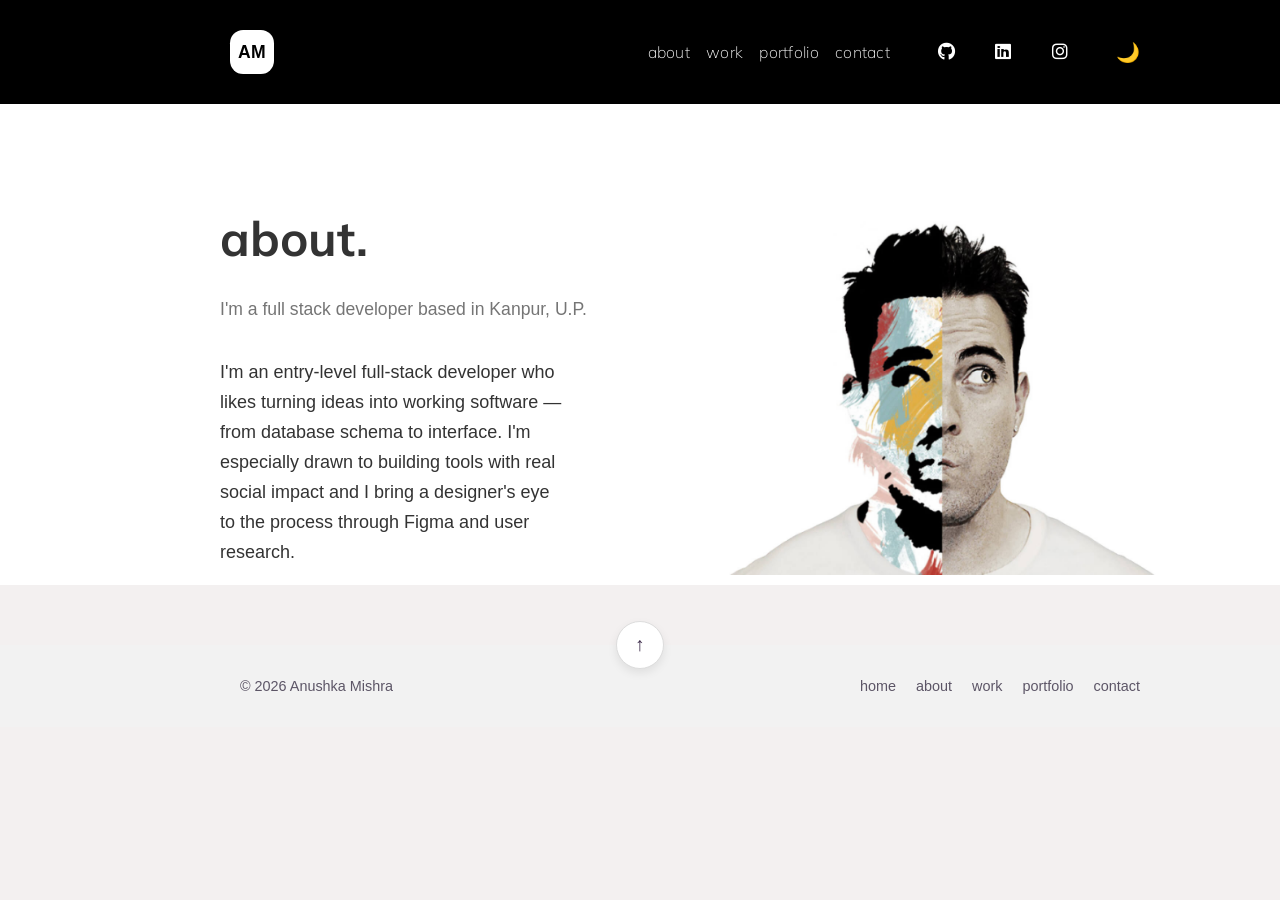
<file: about.html>
<!DOCTYPE html>
<html lang="en">
<head>
  <meta charset="UTF-8">
  <meta name="viewport" content="width=device-width, initial-scale=1.0">
  <title>About - Anushka Mishra</title>
  <link rel="stylesheet" href="style.css">
  <link rel="stylesheet" href="https://cdnjs.cloudflare.com/ajax/libs/font-awesome/6.5.1/css/all.min.css">
  <link href="https://fonts.googleapis.com/css2?family=Mulish:wght@400;600;700&display=swap" rel="stylesheet">
</head>

<body class="sec1">

<nav>
  <a href="index.html" class="logo-badge">AM</a>
  <div class="nav-group">
    <ul id="nav-links">
      <li><a href="about.html">about</a></li>
      <li><a href="work.html">work</a></li>
      <li><a href="portfolio.html">portfolio</a></li>
      <li><a href="contact.html">contact</a></li>
    </ul>
    <div class="nav-right">
      <div class="social-icons">
        <a href="https://github.com/nushka08" target="_blank" rel="noopener"><i class="fa-brands fa-github"></i></a>
        <a href="https://linkedin.com/in/anushka-mishra-" target="_blank" rel="noopener"><i class="fa-brands fa-linkedin"></i></a>
        <a href="https://instagram.com/a_nushka_888" target="_blank" rel="noopener"><i class="fa-brands fa-instagram"></i></a>
      </div>
      <button id="theme-btn">🌙</button>
      <button id="menu-btn">☰</button>
    </div>
  </div>
</nav>
<section class="contact-hero">
    <div class="contact-hero-grid">
        <div >
        <h1>about.</h1>
        <p class="desc1">I'm a full stack developer based in Kanpur, U.P.</p>
        <p class="desc2">I'm an entry-level full-stack developer who likes turning ideas into working software — from database schema to interface. I'm especially drawn to building tools with real social impact and I bring a designer's eye to the process through Figma and user research.</p>
        </div>
      <div class="contact-hero-image">
        <img src="1.png" alt="Anushka">
      </div>
    </div>
</section>


<footer>
  <a href="#top" class="back-to-top">↑</a>
  <div class="footer-content">
    <p class="footer-copy">© 2026 Anushka Mishra</p>
    <ul class="footer-links">
      <li><a href="index.html">home</a></li>
      <li><a href="about.html">about</a></li>
      <li><a href="work.html">work</a></li>
      <li><a href="portfolio.html">portfolio</a></li>
      <li><a href="contact.html">contact</a></li>
    </ul>
  </div>
</footer>
</div>
<script src="script.js"></script>
</body>
</html>
</file>
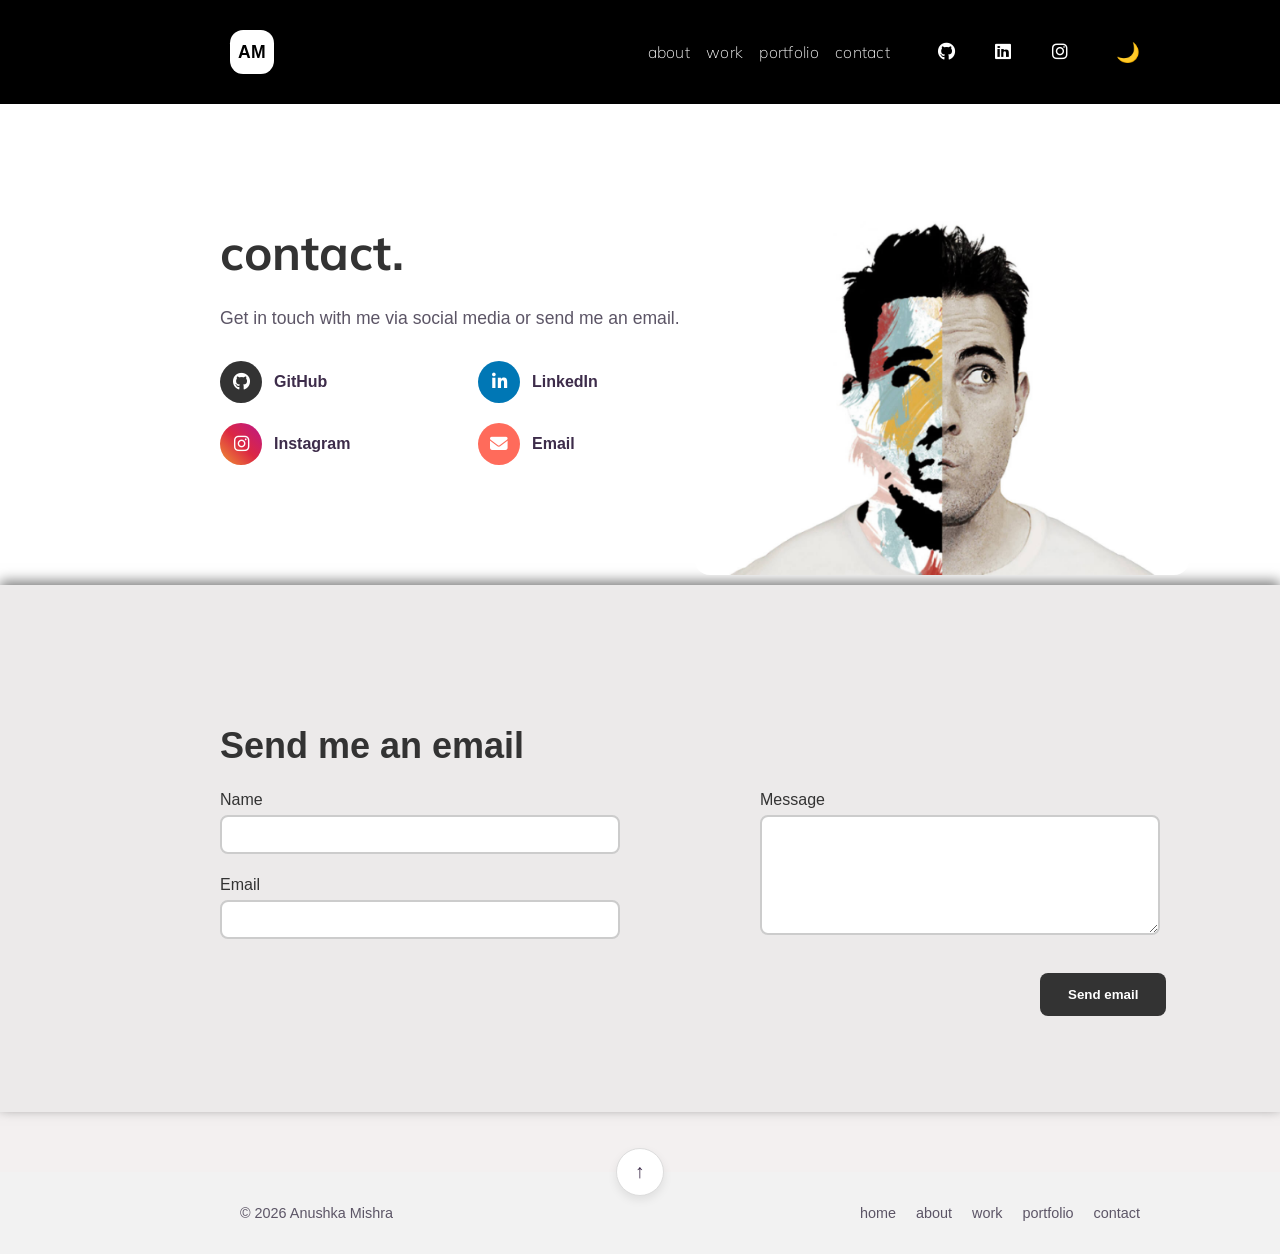
<file: contact.html>
<!DOCTYPE html>
<html lang="en">
<head>
  <meta charset="UTF-8">
  <meta name="viewport" content="width=device-width, initial-scale=1.0">
  <title>Contact - Anushka Mishra</title>
  <link rel="stylesheet" href="style.css">
  <link rel="stylesheet" href="https://cdnjs.cloudflare.com/ajax/libs/font-awesome/6.5.1/css/all.min.css">
  <link href="https://fonts.googleapis.com/css2?family=Mulish:wght@400;600;700&display=swap" rel="stylesheet">
</head>

<body class="sec1">
  <nav>
    <a href="index.html" class="logo-badge">AM</a>
    <div class="nav-group">
      <ul id="nav-links">
        <li><a href="about.html">about</a></li>
        <li><a href="work.html">work</a></li>
        <li><a href="portfolio.html">portfolio</a></li>
        <li><a href="contact.html" >contact</a></li>
      </ul>
      <div class="nav-right">
        <div class="social-icons">
          <a href="https://github.com/nushka08" target="_blank" rel="noopener"><i class="fa-brands fa-github"></i></a>
          <a href="https://linkedin.com/in/anushka-mishra-" target="_blank" rel="noopener"><i class="fa-brands fa-linkedin"></i></a>
          <a href="https://instagram.com/a_nushka_888" target="_blank" rel="noopener"><i class="fa-brands fa-instagram"></i></a>
        </div>
        <button id="theme-btn">🌙</button>
        <button id="menu-btn">☰</button>
      </div>
    </div>
  </nav>

<section class="contact-hero">
  <div class="contact-hero-grid">
    <div >
      <h1>contact.</h1>
      <p class="tagline">Get in touch with me via social media or send me an email.</p>
      <div class="social-grid">
        <a class="social-item" href="https://github.com/nushka08" target="_blank" rel="noopener">
          <span class="social-badge badge-github"><i class="fa-brands fa-github"></i></span>
          GitHub
        </a>
        <a class="social-item" href="https://linkedin.com/in/anushka-mishra-" target="_blank" rel="noopener">
          <span class="social-badge badge-linkedin"><i class="fa-brands fa-linkedin-in"></i></span>
          LinkedIn
        </a>
        <a class="social-item" href="https://instagram.com/a_nushka_888" target="_blank" rel="noopener">
          <span class="social-badge badge-instagram"><i class="fa-brands fa-instagram"></i></span>
          Instagram
        </a>
        <a class="social-item" href="mailto:anushkamishra3108@gmail.com">
          <span class="social-badge badge-email"><i class="fa-solid fa-envelope"></i></span>
          Email
        </a>
      </div>
    </div>
    <div class="contact-hero-image">
      <img src="1.png" alt="Anushka">
    </div>
  </div>
</section>

<div class="sec2">
  <section class="contact-form-section">
    <h2>Send me an email</h2>
    <form id="contact-form" novalidate class="contact-form-grid">
      <div class="form-col">
        <div>
          <label for="name">Name</label>
          <input type="text" id="name" name="name">
          <p class="error-msg" id="name-error"></p>
        </div>
        <div>
          <label for="email">Email</label>
          <input type="text" id="email" name="email">
          <p class="error-msg" id="email-error"></p>
        </div>
      </div>
      <div class="form-col">
        <label for="message">Message</label>
        <textarea id="message" name="message"></textarea>
        <p class="error-msg" id="message-error"></p>
        <button type="submit" class="btn-dark">Send email</button>
      </div>
    </form>
    <p id="form-success"></p>
  </section>
</div>
<footer>
  <a href="#top" class="back-to-top">↑</a>
  <div class="footer-content">
    <p class="footer-copy">© 2026 Anushka Mishra</p>
    <ul class="footer-links">
      <li><a href="index.html">home</a></li>
      <li><a href="about.html">about</a></li>
      <li><a href="work.html">work</a></li>
      <li><a href="portfolio.html">portfolio</a></li>
      <li><a href="contact.html">contact</a></li>
    </ul>
  </div>
</footer>
<script src="script.js"></script>
</body>
</html>
</file>
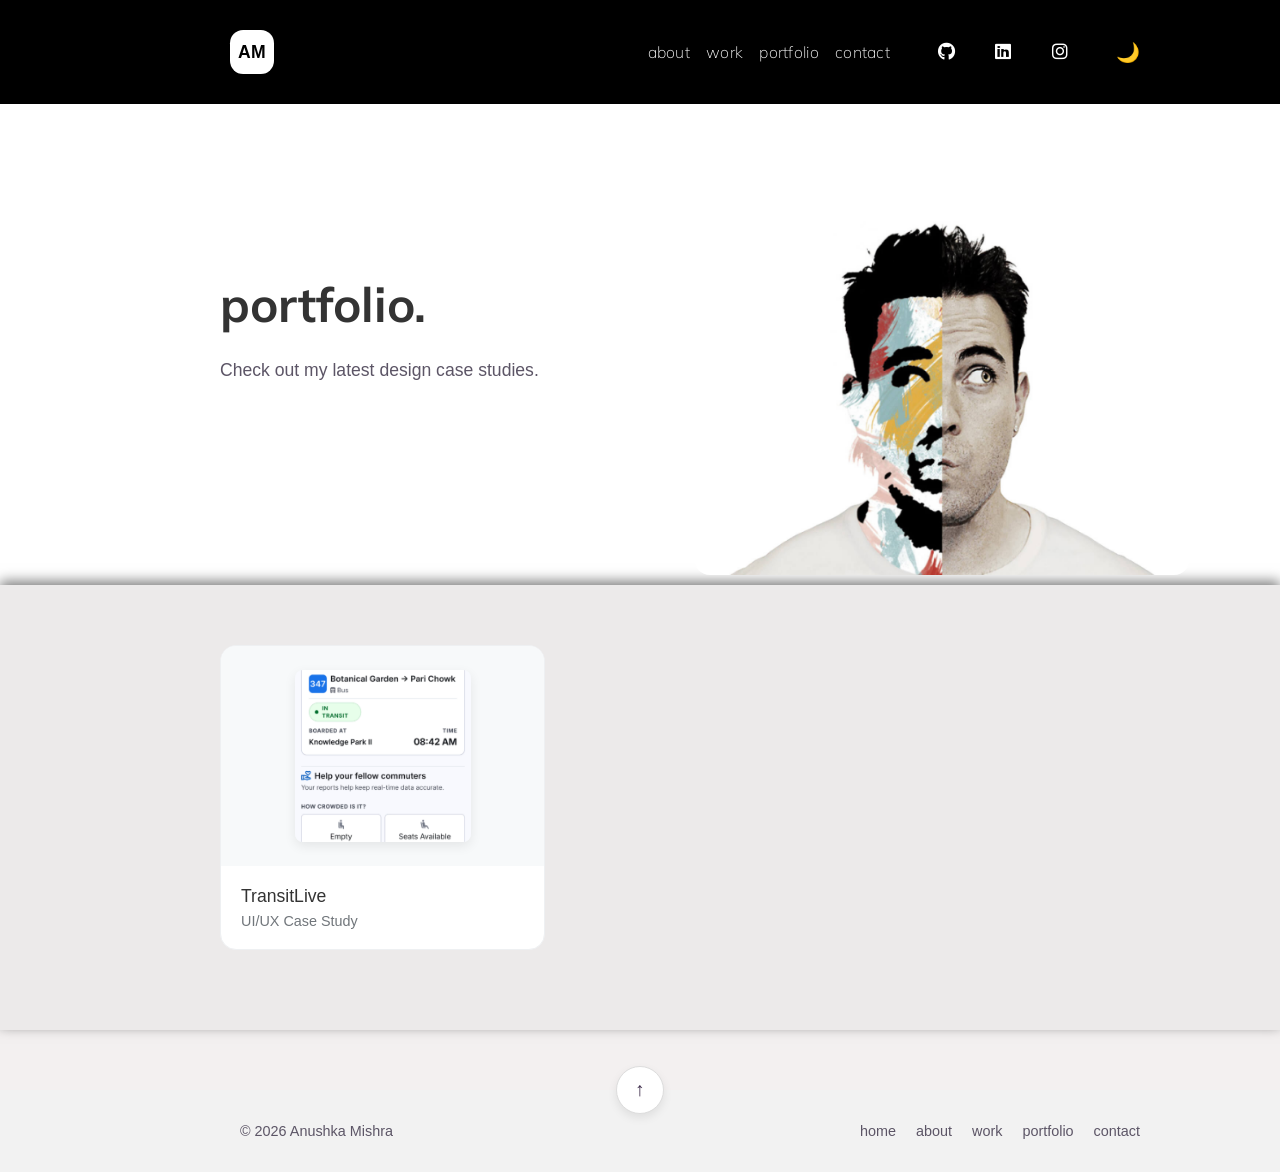
<file: portfolio.html>
<!DOCTYPE html>
<html lang="en">
<head>
  <meta charset="UTF-8">
  <meta name="viewport" content="width=device-width, initial-scale=1.0">
  <title>Portfolio - Anushka Mishra</title>
  <link rel="stylesheet" href="style.css">
  <link rel="stylesheet" href="https://cdnjs.cloudflare.com/ajax/libs/font-awesome/6.5.1/css/all.min.css">
  <link href="https://fonts.googleapis.com/css2?family=Mulish:wght@400;600;700&display=swap" rel="stylesheet">
</head>

<body class="sec1">

<nav>
  <a href="index.html" class="logo-badge">AM</a>
  <div class="nav-group">
    <ul id="nav-links">
      <li><a href="about.html">about</a></li>
      <li><a href="work.html">work</a></li>
      <li><a href="portfolio.html">portfolio</a></li>
      <li><a href="contact.html" >contact</a></li>
    </ul>
    <div class="nav-right">
      <div class="social-icons">
        <a href="https://github.com/nushka08" target="_blank" rel="noopener"><i class="fa-brands fa-github"></i></a>
        <a href="https://linkedin.com/in/anushka-mishra-" target="_blank" rel="noopener"><i class="fa-brands fa-linkedin"></i></a>
        <a href="https://instagram.com/a_nushka_888" target="_blank" rel="noopener"><i class="fa-brands fa-instagram"></i></a>
      </div>
      <button id="theme-btn">🌙</button>
      <button id="menu-btn">☰</button>
    </div>
  </div>
</nav>
<section class="contact-hero">
    <div class="contact-hero-grid">
        <div>
            <h1>portfolio.</h1>
            <p class="tagline">Check out my latest design case studies.</p>
        </div>
        <div class="contact-hero-image">
            <img src="1.png" alt="Anushka">
        </div>
    </div>
</section>

<section class="sec2">
    <div class="portfolio-grid">
        <ul>
            <li style="opacity:1;">
                <a class="portfolio-card" href="https://encouraging-let-870968.framer.app/" target="_blank" rel="noopener">
                    <div class="portfolio-thumb">
                        <img src="3.png" alt="TransitLive app screenshot">
                    </div>
                    <div class="portfolio-info">
                        <span class="portfolio-arrow"></span>
                        <h3 class="portfolio-title">TransitLive</h3>
                        <p class="portfolio-tag">UI/UX Case Study</p>
                    </div>
                </a>
            </li>
        </ul>
    </div>
</section>



<footer>
  <a href="#top" class="back-to-top">↑</a>
  <div class="footer-content">
    <p class="footer-copy">© 2026 Anushka Mishra</p>
    <ul class="footer-links">
      <li><a href="index.html">home</a></li>
      <li><a href="about.html">about</a></li>
      <li><a href="work.html">work</a></li>
      <li><a href="portfolio.html">portfolio</a></li>
      <li><a href="contact.html">contact</a></li>
    </ul>
  </div>
</footer>
</div>
<script src="script.js"></script>
</body>
</html>
</file>
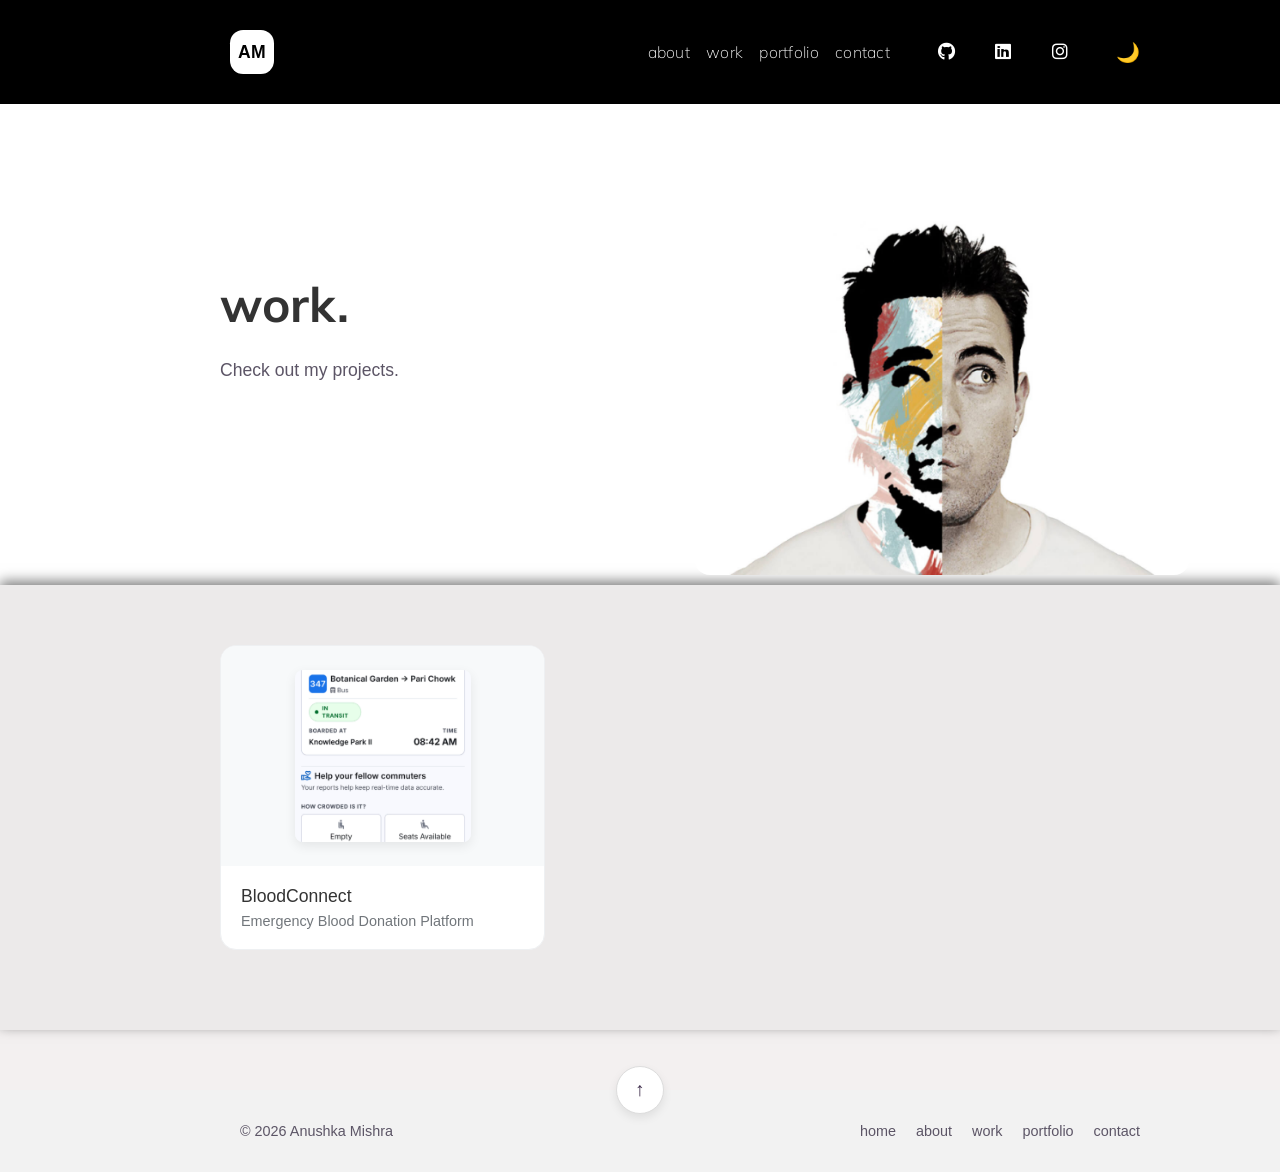
<file: work.html>
<!DOCTYPE html>
<html lang="en">
<head>
  <meta charset="UTF-8">
  <meta name="viewport" content="width=device-width, initial-scale=1.0">
  <title>Work - Anushka Mishra</title>
  <link rel="stylesheet" href="style.css">
  <link rel="stylesheet" href="https://cdnjs.cloudflare.com/ajax/libs/font-awesome/6.5.1/css/all.min.css">
  <link href="https://fonts.googleapis.com/css2?family=Mulish:wght@400;600;700&display=swap" rel="stylesheet">
</head>

<body class="sec1">

<nav>
  <a href="index.html" class="logo-badge">AM</a>
  <div class="nav-group">
    <ul id="nav-links">
      <li><a href="about.html">about</a></li>
      <li><a href="work.html">work</a></li>
      <li><a href="portfolio.html">portfolio</a></li>
      <li><a href="contact.html" >contact</a></li>
    </ul>
    <div class="nav-right">
      <div class="social-icons">
        <a href="https://github.com/nushka08" target="_blank" rel="noopener"><i class="fa-brands fa-github"></i></a>
        <a href="https://linkedin.com/in/anushka-mishra-" target="_blank" rel="noopener"><i class="fa-brands fa-linkedin"></i></a>
        <a href="https://instagram.com/a_nushka_888" target="_blank" rel="noopener"><i class="fa-brands fa-instagram"></i></a>
      </div>
      <button id="theme-btn">🌙</button>
      <button id="menu-btn">☰</button>
    </div>
  </div>
</nav>
<section class="contact-hero">
    <div class="contact-hero-grid">
        <div>
            <h1>work.</h1>
            <p class="tagline">Check out my projects.</p>
        </div>
        <div class="contact-hero-image">
            <img src="1.png" alt="Anushka">
        </div>
    </div>
</section>

<section class="sec2">
  <div class="work-grid">
    <ul>
        <li style="opacity:1;">
            <a class="work-card" href="https://encouraging-let-870968.framer.app/" target="_blank" rel="noopener">
                <div class="work-thumb">
                    <img src="3.png" alt="Bloodconnect app screenshot">
                </div>
                <div class="work-info">
                    <span class="work-arrow"></span>
                      <h3 class="work-title">BloodConnect</h3>
                      <p class="work-tag">Emergency Blood Donation Platform</p>
                </div>
            </a>
        </li>
    </ul>
  </div>
</section>

<footer>
  <a href="#top" class="back-to-top">↑</a>
  <div class="footer-content">
    <p class="footer-copy">© 2026 Anushka Mishra</p>
    <ul class="footer-links">
      <li><a href="index.html">home</a></li>
      <li><a href="about.html">about</a></li>
      <li><a href="work.html">work</a></li>
      <li><a href="portfolio.html">portfolio</a></li>
      <li><a href="contact.html">contact</a></li>
    </ul>
  </div>
</footer>
</div>
<script src="script.js"></script>
</body>
</html>
</file>
<file: style.css>
section {
  padding: 80px 20px;
}
:root {
  --cream: #FFF6EA;
  --coral: #FF6B5B;
  --plum: #3D2C4A;
  --ink-soft: #5C5566;
  --teal: #2FBFAE;
}

* { box-sizing: border-box; margin: 0; padding: 0; }

body {
  font-family: sans-serif;
}

h2,
.h2 { 
  color: rgb(51,51,51); 
  font-size:36px;
  font-family: "proxima nova bold", "Helvetica Neue", Helvetica, Arial, Sans-serif;
}
h1,
.h1 {
  color: rgb(51,51,51);
  margin-bottom: 1.6rem;
  font-size: 64px;
  line-height: 1.2;
  font-weight:800px;
  font-family: "Mulish";
}
h4,
.h4 {
  color: rgb(95, 95, 95);
  font-size: 18px;
  line-height: 1.6;
  font-weight:50  px;
  font-family: "proxima nova bold", "Helvetica Neue", Helvetica, Arial, Sans-serif;
}
.logo-badge {
  display: flex;
  align-items: center;
  justify-content: center;
  width: 44px;
  height: 44px;
  border-radius: 30%;
  background: #fff;
  color: #000;
  font-family: 'Baloo 2', sans-serif;
  font-weight: 700;
  font-size: 1.1rem;
  text-decoration: none;
  flex-shrink: 0;
  margin-left: 190px;
}

nav {
  background: #000;
  display: flex;
  justify-content: space-between;
  align-items: center;
  padding: 30px 40px;
}
nav a {
  font-family: 'Mulish', 'Helvetica Neue', Arial, sans-serif;
  font-size: 16px;
  font-weight: 100;
  letter-spacing: 0.3px;
}
nav a:hover {
  color: var(--ink-soft);
}
nav ul {
  color: #fff;
  display: flex;
  gap: 16px;
  list-style: none;
}
.nav-group {
  display: flex;
  align-items: center;
  gap: 48px;
  margin-right:100px;
}
nav ul a {
  color:#fff;
  text-decoration: none;
}
.nav-right {
  display: flex;
  align-items: center;
  gap: 48px;
}
.social-icons {
  display: flex;
  align-items: center;
  gap: 40px;
}
.social-icons a {
  color: #fff ;
  text-decoration: none;
  font-size: 18px;
  line-height: 1;
  transition: color 0.25s ease;
}

.social-icons a:visited {
  color: #fff;
}

.social-icons a:hover {
  color: var(--ink-soft);
}
#theme-btn {
  background: none;
  border: none;
  font-size: 1.2rem;
  cursor: pointer;
}

#menu-btn {
  display: none;
  background: none;
  border: none;
  font-size: 1.5rem;
  cursor: pointer;
}

@media (max-width: 700px) {
  #menu-btn {
    display: block;
  }
  #nav-links {
    display: none;
    flex-direction: column;
    width: 100%;
  }
  #nav-links.open {
    display: flex;
    color:var(--ink-soft);
  }
}
#filters {
  display: flex;
  gap: 10px;
  margin: 20px 0;
}

.filter-btn {
  padding: 8px 16px;
  border: 2px solid var(--plum);
  background: transparent;
  color: var(--plum);
  border-radius: 999px;
  cursor: pointer;
  font-weight: 600;
}

.filter-btn.active {
  background: var(--plum);
  color: #fff;
}
.filter-btn:hover {
  background: var(--ink-soft);
  color: #fff;
  border-color: #000;
}

#theme-btn:hover, #menu-btn:hover {
  opacity: 0.7;
}

.project-card {
  border: 1px solid #ddd;
  border-radius: 12px;
  padding: 20px;
  margin-bottom: 16px;
}

.project-card.hidden {
  display: none;
}

nav ul a.active-link {
  color: var(--coral);
  font-weight: 700;
}
.project-card {
  opacity: 0;
  transform: translateY(20px);
  transition: opacity 0.5s ease, transform 0.2s ease, box-shadow 0.2s ease;
}
.project-card:hover {
  transform: translateY(-4px);
  box-shadow: 0 12px 24px rgba(0,0,0,0.08);
}
.logo{
  margin-left: 200px;
}

.project-card.visible {
  opacity: 1;
  transform: translateY(0);
}
input, textarea {
  display: block;
  width: 100%;
  max-width: 400px;
  padding: 10px;
  margin: 6px 0;
  border: 2px solid #ccc;
  border-radius: 8px;
  font-family: inherit;
}

input.invalid, textarea.invalid {
  border-color: #e14f41;
}

.error-msg {
  color: #e14f41;
  font-size: 0.85rem;
  min-height: 1.2em;
}

#form-success {
  color: var(--teal);
  font-weight: 600;
}
.social-links {
  display: flex;
  gap: 16px;
  margin-top: 20px;
  justify-content: center;
}

.social-links a {
  text-decoration: none;
  color: var(--plum);
  font-weight: 600;
}
#contact-form > div {
  margin-bottom: 16px;
}
footer {
  position: relative;
  background: #f2f2f2;
  padding: 32px 40px;
  margin-top: 60px;
}

.footer-content {
  display: flex;
  justify-content: space-between;
  align-items: center;
  margin-right:100px;
  margin-left:200px;
}

.footer-copy {
  color: var(--ink-soft);
  font-size: 0.9rem;
}

.footer-links {
  display: flex;
  gap: 20px;
  list-style: none;
}

.footer-links a {
  color: var(--ink-soft);
  text-decoration: none;
  font-size: 0.9rem;
  transition: color 0.25s ease;
}

.footer-links a:hover {
  color: var(--coral);
} 
.back-to-top {
  position: absolute;
  top: -24px;
  left: 50%;
  transform: translateX(-50%);
  width: 48px;
  height: 48px;
  background: #fff;
  border: 1px solid #ddd;
  border-radius: 50%;
  display: flex;
  align-items: center;
  justify-content: center;
  text-decoration: none;
  color: var(--plum);
  font-size: 1.2rem;
  box-shadow: 0 4px 10px rgba(0,0,0,0.08);
  transition: transform 0.25s ease;
}

.back-to-top:hover {
  transform: translateX(-50%) translateY(-4px);
}
.contact-hero {
  background: #ffffff;
}
.sec1{
  background: #f3f0f0;
}
.contact-hero-grid {
  display: grid;
  grid-template-columns: 1fr 1fr;
  gap: 48px;
  align-items: center;
  margin-left: 200px;
}

.contact-hero h1 {
  font-size: 3rem;
}

.tagline {
  color: var(--ink-soft);
  margin: 16px 0 32px;
  font-size: 1.1rem;
}

.social-grid {
  display: grid;
  grid-template-columns: 1fr 1fr;
  gap: 20px;
}

.social-item {
  display: flex;
  align-items: center;
  gap: 12px;
  text-decoration: none;
  color: var(--plum);
  font-weight: 600;
}

.social-badge {
  width: 42px;
  height: 42px;
  border-radius: 50%;
  display: flex;
  align-items: center;
  justify-content: center;
  color: #fff;
  font-size: 1.1rem;
  flex-shrink: 0;
}

.badge-github { background: #333; }
.badge-linkedin { background: #0077B5; }
.badge-instagram { background: linear-gradient(45deg, #f09433, #dc2743, #bc1888); }
.badge-email { background: var(--coral); }
.sec2 {
  background-color:#eceaea;
  border-top: rgb(51,51,51);
  padding-top: 60px;
  box-shadow: 0 -4px 12px rgba(0,0,0,0.5);
  color:rgb(51,51,51);
}
.contact-form-section {
  margin-left:200px;
}
#message {
  min-height: 120px;
}
.contact-hero-image img {
  width: 100%;
  border-radius: 16px;
  margin-left:-70px;
  margin-bottom:-74px;
  position: relative;
  box-shadow: 0 -12px -24px rgba(0,0,0,0.05);
}

.contact-form-grid {
  display: grid;
  grid-template-columns: 1fr 1fr;
  gap: 40px;
  margin-top: 24px;
}

.btn-dark {
  margin-top: 16px;
  background: #333;
  color: #fff;
  border: none;
  padding: 14px 28px;
  border-radius: 8px;
  font-weight: 700;
  cursor: pointer;
  margin-left: 280px;
}
.desc1{
  color: rgb(117,117,117);
  display: block;
  height:31.18px;
  line-height: 31.18px;
  margin: 16px 0 32px;
  font-size: 1.1rem;
}
.desc2{
  font-size:18px;
  color:rgb(51,51,51);
  line-height:30px;
  height:90px;
  margin: 16px 0 32px;
  align-items: center;
  margin-right: 150px;

}
/* PORTFOLIO */
.portfolio-section{
  background: #f7f4f4;
  border-top: 1px solid #e0e0e0;
  padding-top: 60px;
  margin-top: 60px;
  box-shadow: 0 4px 12px rgba(0,0,0,0.05);
}


.portfolio-grid ul {
  display: grid;
  grid-template-columns: repeat(auto-fill, minmax(320px, 1fr));
  gap: 2rem;
  max-width: 1200px;
  margin: 0 auto;
  padding: 0;
  list-style: none;
  margin-left: 200px;
}

.portfolio-card {
  display: flex;
  flex-direction: column;
  background: #ffffff;
  border-radius: 16px;
  border: 1px solid #eef0f2;
  overflow: hidden;
  text-decoration: none;
  color: inherit;
  transition: transform 0.2s ease, box-shadow 0.2s ease;
}

.portfolio-card:hover {
  transform: translateY(-4px);
  box-shadow: 0 12px 24px rgba(0, 0, 0, 0.25);

}

.portfolio-thumb {
  width: 100%;
  height: 220px;
  background: #f7f9fa;
  display: flex;
  align-items: center;
  justify-content: center;
  overflow: hidden;
  padding: 1.5rem;
  box-sizing: border-box;
}

.portfolio-thumb img {
  max-width: 100%;
  max-height: 100%;
  object-fit: contain;
  border-radius: 8px;
  box-shadow: 0 4px 12px rgba(0, 0, 0, 0.08);
}

.portfolio-info {
  position: relative;
  padding: 1.25rem;
  padding-right:2.5rem;
}

.portfolio-title {
  margin: 0 0 0.35rem 0;
  font-size: 1.1rem;
  font-weight: 300;
  color: #333333;
}

.portfolio-tag {
  margin: 0;
  font-size: 0.9rem;
  color: #71767b;
}

.portfolio-arrow {
  position: absolute;
  right: 1.25rem;
  top: 50%;
  transform: translateY(-50%) translateX(-8px);
  width: 10px;
  height: 10px;
  border-top: 2.5px solid #a0aab4;
  border-right: 2.5px solid #a0aab4;
  rotate: 45deg;
  opacity: 0;
  pointer-events: none;
  transition: opacity 0.25s ease, transform 0.25s ease, border-color 0.25s ease;
}
.portfolio-card:hover .portfolio-arrow {
  opacity: 1;
  transform: translateY(-50%) translateX(0);
  border-color: #757679;
}


/*WORK*/
.work-section{
  background: #f7f4f4;
  border-top: 1px solid #e0e0e0;
  padding-top: 60px;
  margin-top: 60px;
  box-shadow: 0 4px 12px rgba(0,0,0,0.05);
}


.work-grid ul {
  display: grid;
  grid-template-columns: repeat(auto-fill, minmax(320px, 1fr));
  gap: 2rem;
  max-width: 1200px;
  margin: 0 auto;
  padding: 0;
  list-style: none;
  margin-left: 200px;
}

.work-card {
  display: flex;
  flex-direction: column;
  background: #ffffff;
  border-radius: 16px;
  border: 1px solid #eef0f2;
  overflow: hidden;
  text-decoration: none;
  color: inherit;
  transition: transform 0.2s ease, box-shadow 0.2s ease;
}

.work-card:hover {
  transform: translateY(-4px);
  box-shadow: 0 12px 24px rgba(0, 0, 0, 0.25);

}

.work-thumb {
  width: 100%;
  height: 220px;
  background: #f7f9fa;
  display: flex;
  align-items: center;
  justify-content: center;
  overflow: hidden;
  padding: 1.5rem;
  box-sizing: border-box;
}

.work-thumb img {
  max-width: 100%;
  max-height: 100%;
  object-fit: contain;
  border-radius: 8px;
  box-shadow: 0 4px 12px rgba(0, 0, 0, 0.08);
}

.work-info {
  position: relative;
  padding: 1.25rem;
  padding-right:2.5rem;
}

.work-title {
  margin: 0 0 0.35rem 0;
  font-size: 1.1rem;
  font-weight: 300;
  color: #333333;
}

.work-tag {
  margin: 0;
  font-size: 0.9rem;
  color: #71767b;
}

.work-arrow {
  position: absolute;
  right: 1.25rem;
  top: 50%;
  transform: translateY(-50%) translateX(-8px);
  width: 10px;
  height: 10px;
  border-top: 2.5px solid #a0aab4;
  border-right: 2.5px solid #a0aab4;
  rotate: 45deg;
  opacity: 0;
  pointer-events: none;
  transition: opacity 0.25s ease, transform 0.25s ease, border-color 0.25s ease;
}
.work-card:hover .work-arrow {
  opacity: 1;
  transform: translateY(-50%) translateX(0);
  border-color: #757679;
}
</file>
